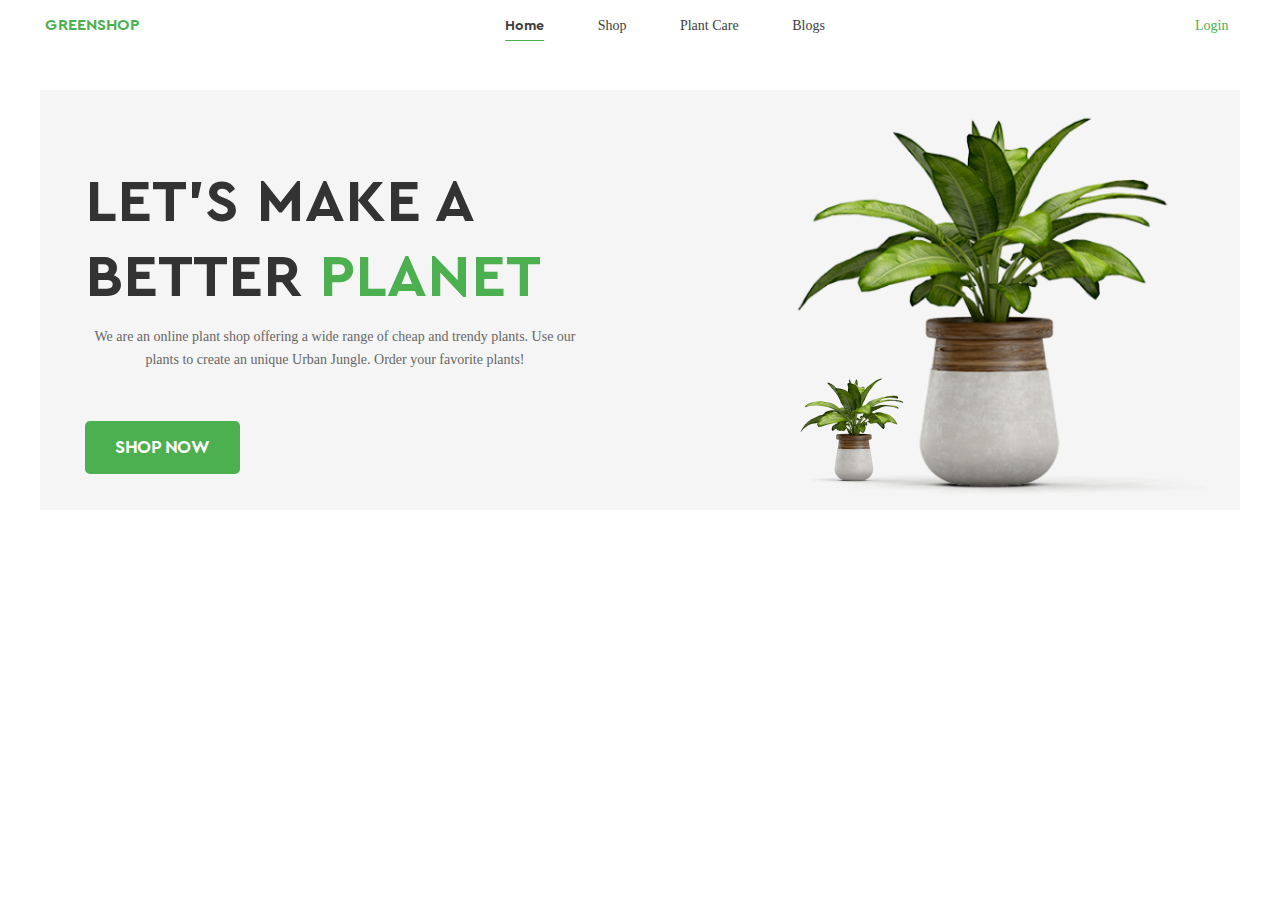
<file: index.html>
<!DOCTYPE html>
<html lang="en">

<head>
    <meta charset="UTF-8">
    <meta name="viewport" content="width=device-width, initial-scale=1.0">
    <title>Greenshop</title>
    <link rel="stylesheet" href="./style.css">
    <link rel="stylesheet" href="./Reset.css">

</head>

<body>
    <header class="header">


        <div class="bar logo">GREENSHOP</div>
        <div class="bar menu">
            <nav>
                <a href="#" class="active"style="font-weight: 700;">Home</a>
                <a href="#">Shop</a>
                <a href="#">Plant Care</a>
                <a href="#">Blogs</a>
            </nav>
        </div>
        <div class="bar login"><a href="#" style="text-decoration: none; color: #4CAF50;">Login</a></div>
    </header>



    <section class="section">
        <div class="left-side">
            <h1>LET'S MAKE A <br>BETTER <span style="color: #4CAF50;">PLANET</span></h1>
            <p>We are an online plant shop offering a wide range of cheap and trendy plants. Use our plants to create an
                unique Urban Jungle. Order your favorite plants!</p>
            <a href="#" class="shop-button">SHOP NOW</a>
        </div>
        <div class="right-side">
            <div class="plant-container">
                <img src="./images/small-plant-img.png" alt="Small Plant" class="small-plant">
                <img src="./images/big-plant-img.png" alt="Big Plant" class="big-plant">
            </div>
        </div>
    </section>
</body>

</html>
</file>
<file: style.css>
.header {

    font-size: 0;


}

.bar {
    font-size: 14px;
    padding: 10px;
    border: 5px solid white;
    display: inline-block;
}

.logo {
    width: 150px;
    height: 34.3px;
    font-size: 16px;
    color: #4CAF50;
    font-weight: 700;
    padding-left: 40px;

}

.menu {
    width: calc(100% - 250px);
    text-align: center;
    font-weight: 400;
}

.login {
    width: 100px;
    font-weight: normal;

}

nav a {
    margin: 0 25px;
    text-decoration: none;
    color: inherit;
}

nav a.active {
    text-decoration: underline;
    text-decoration-color: #4CAF50;
    text-underline-offset: 10px;
}

.section {
    display: flex;
    align-items: center;
    justify-content: center;
    padding: 40px;
    text-align: center;
    background-color: #f9f9f9;
}


.left-side,
.right-side {
    font-size: 30px;
    height: 100%;
    vertical-align: top;

}

.right-side {
    width: 500px;
    background: #F5F5F5
}

.left-side {
    width: calc(100% - 500px);
    background: #F5F5F5;
    display: flex;
    flex-direction: column;
    align-items: flex-start;
    justify-content: center;
    padding-left: 45px;


}

.left-side h1 {
    font: size 70px;
    color: #333;
    font-weight: bold;
    text-align: left;

}

.left-side p {
    font-size: 14px;
    color: #666;
    margin: 10px 0;
    font-weight: 400;
    width: 500px;
    line-height: 1.6;
    
}

.section {


    height: 500px;
    display: flex;
    align-items: center;
    justify-content: center;
    padding: 40px;
    text-align: center;
    background-color: #ffffff;

}


.shop-button {
    background-color: #4CAF50;
    color: white;
    font-weight: 700;
    padding: 15px 30px;
    text-decoration: none;
    font-size: 18px;
    border-radius: 5px;
    position: relative;
    top: 40px;


}

.plant-container {
    display: flex;
    align-items: center;
    justify-content: center;
    height: 100%;
    position: relative;
}

.big-plant {
    max-width: 95%;
    height: auto;
    position: absolute;
}

.small-plant {
    width: 135px;
    height: 135px;
    position: absolute;
    bottom: 17px;
    right: 317px;

}
</file>
